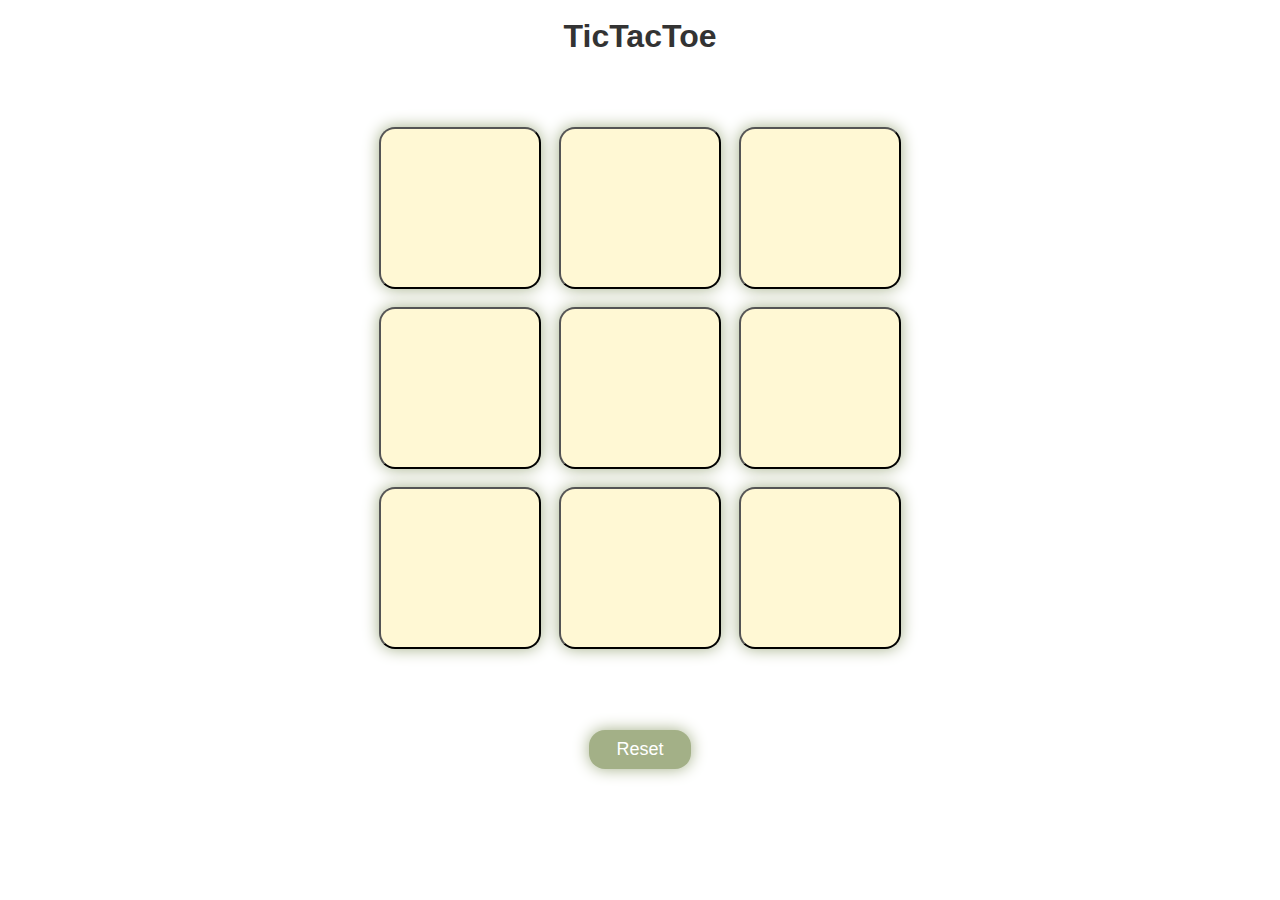
<file: projects/tictactoe/index.html>
<!DOCTYPE html>
<html lang="en">

<head>
    <meta charset="UTF-8">
    <meta name="viewport" content="width=device-width, initial-scale=1.0">
    <title>TikTacToe</title>
    <link rel="shortcut icon" href="assets/favicon.png" type="image/x-icon">
    <link rel="stylesheet" href="style.css">
</head>

<body>
    <main>
        <h1>TicTacToe</h1>
        <div class="container">
            <div class="game">
                <button class="box"></button>
                <button class="box"></button>
                <button class="box"></button>
                <button class="box"></button>
                <button class="box"></button>
                <button class="box"></button>
                <button class="box"></button>
                <button class="box"></button>
                <button class="box"></button>
            </div>
        </div>
        <button id="resetBtn">Reset</button>
        <div class="declare">
            <h3 class="declareTxt"></h3>
        </div>
    </main>
    <script src="app.js"></script>
</body>

</html>
</file>
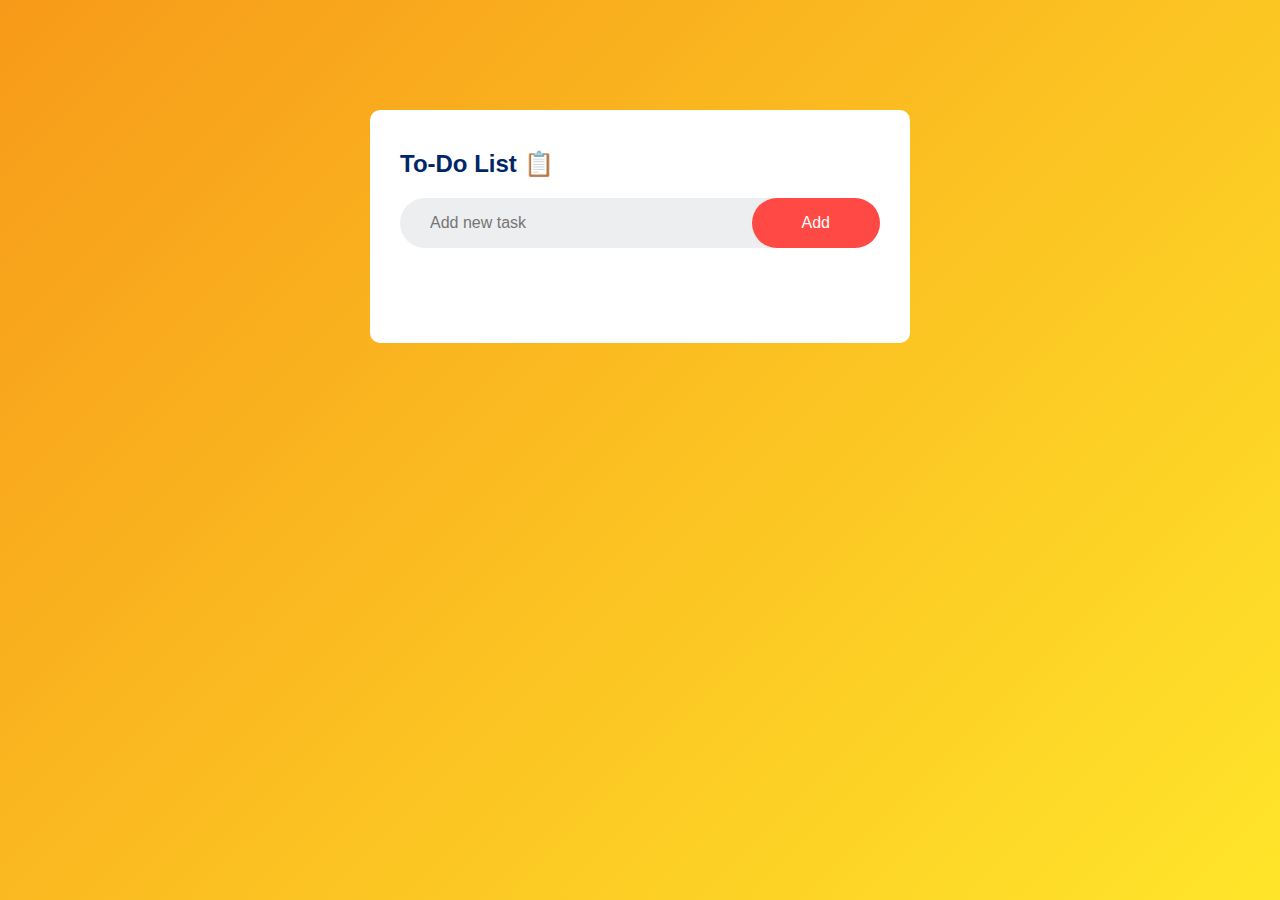
<file: projects/todoApp/index.html>
<!DOCTYPE html>
<html lang="en">
<head>
    <meta charset="UTF-8">
    <meta name="viewport" content="width=device-width, initial-scale=1.0">
    <title>ToDoApp</title>
    <link rel="stylesheet" href="style.css">
</head>
<body>
    <div class="container">
        <div class="todoApp">
            <h2 class="title">To-Do List 📋</h2>
            <div class="row">
                <input type="text" name="inputBox" id="inputBox" placeholder="Add new task">
                <button id="btnAdd" >Add</button>
            </div>
            <ul id="listContainer">
                <!-- <li class="checked">Task1</li>
                <li>Task2</li>
                <li>Task3</li>
                <li>Task4</li> -->
            </ul>
        </div>
    </div>

    <script src="script.js"></script>
</body>
</html>
</file>
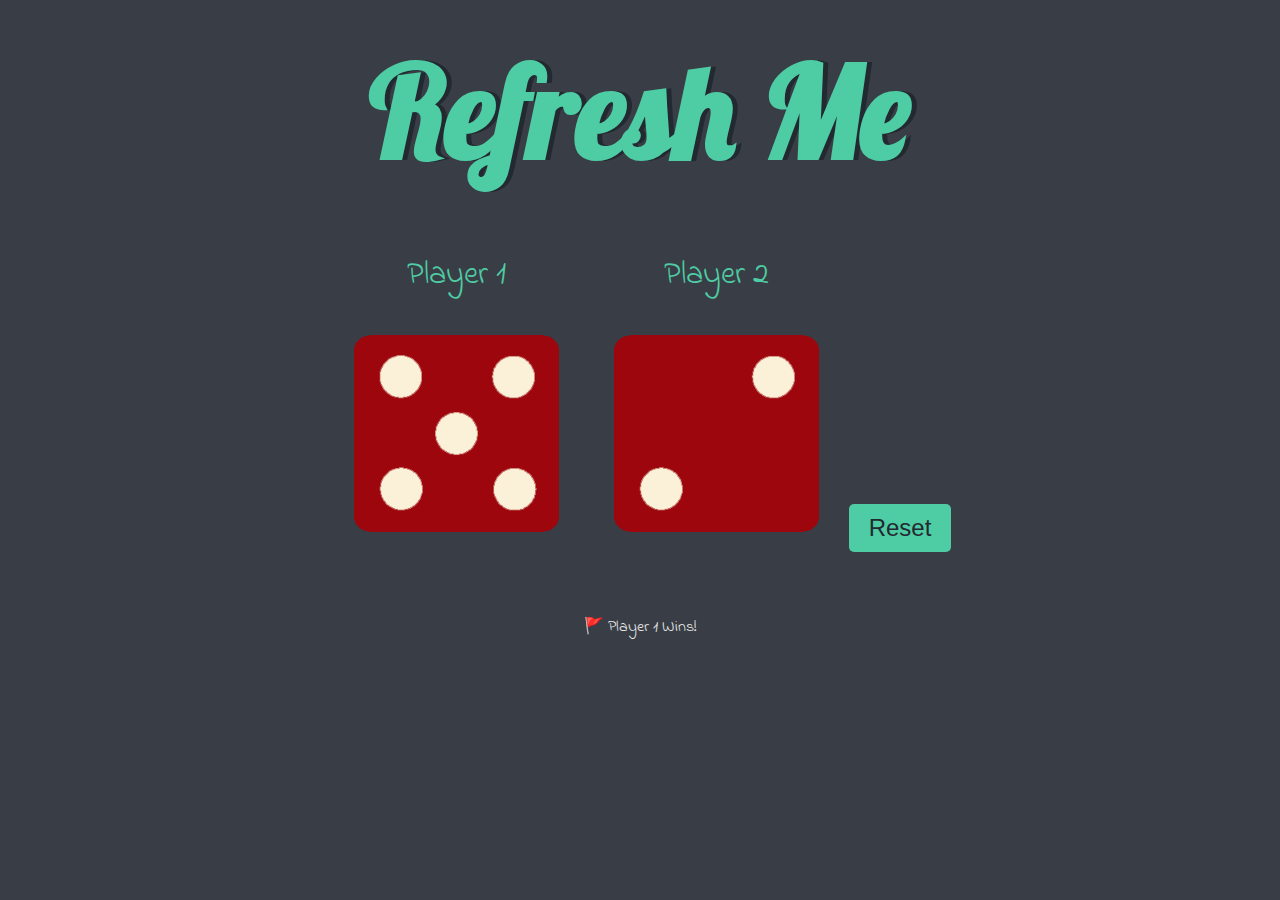
<file: projects/diceGame/002 Dicee-Challenge-Starting-Files/Dicee Challenge - Starting Files/dicee.html>
<!DOCTYPE html>
<html lang="en" dir="ltr">

<head>
  <meta charset="utf-8">
  <title>Dicee</title>
  <link rel="stylesheet" href="styles.css">
  <link href="https://fonts.googleapis.com/css?family=Indie+Flower|Lobster" rel="stylesheet">

</head>

<body>

  <div class="container">
    <h1>Refresh Me</h1>

    <div class="dice">
      <p>Player 1</p>
      <img class="img1" src="images/dice6.png">
    </div>

    <div class="dice">
      <p>Player 2</p>
      <img class="img2" src="images/dice6.png">
    </div>

    <button class="reset">Reset</button>
  </div>
  <footer>
    Khel Shuru Kiya Jaye!
  </footer>
  <script src="app.js"></script>
</body>


</html>
</file>
<file: projects/tictactoe/style.css>
*{
    margin: 0;
    padding: 0;
    box-sizing: border-box;
}

h1{
    margin-top: 2vmin;
    margin-bottom: 2vmin;
    font-family: 'Segoe UI', Tahoma, Geneva, Verdana, sans-serif;
    color: #333333;
}
body{
    /* background-color: #FFF8D4; */
    text-align: center;

}

.container{
    height: 70vh;
    /* background-color: red; */
    justify-content: center;
    align-items: center;
    display: flex;
}

.game{
    height : 60vmin;
    width: 60vmin;
    /* background-color: green; */
    margin: auto;
    display: grid;
    grid-template-columns: repeat(3, 1fr);
    grid-template-rows: repeat(3, 1fr);
    gap: 2vmin;
    padding: 1vmin;
}

.box{
    height: 18vmin;
    width: 18vmin;
    /* background-color: white; */
    background-color: #FFF8D4;

    border-radius: 1rem;
    box-shadow: 0 0 1rem rgba(163, 175, 135, 1);
    font-size: 12vmin;
    color: #A3B087;
}

#resetBtn{
    margin-top: 3vmin;
    padding: 1vmin 3vmin;
    font-size: 2vmin;
    border: none;
    border-radius: 1rem;
    background-color: #A3B087;
    color: white;
    cursor: pointer;
    box-shadow: 0 0 1rem rgba(163, 175, 135, 1);
}
</file>
<file: projects/todoApp/style.css>
* {
    margin: 0;
    padding: 0;
    box-sizing: border-box;
    font-family: 'Poppins', sans-serif;
}

.container {
    width: 100%;
    min-height: 100vh;
    background: linear-gradient(135deg, #F79A19, #FFE52A);
    padding: 10px;

}

.todoApp {
    width: 100%;
    max-width: 540px;
    /* background-color: blanchedalmond; */
    background: #fff;
    margin: 100px auto 20px;
    padding: 40px 30px 70px;
    border-radius: 10px;
}

.todoApp h2 {
    color: #002765;
    display: flex;
    align-items: center;
    margin-bottom: 20px;
}

.row{
    background-color: red;
    display: flex;
    align-items: center;
    justify-content: space-between;
    background: #edeef0;
    border-radius: 30px;
    padding-left: 20px;
    margin-bottom: 25px;
}

input{
    flex: 1;
    border:none;
    outline: none;
    background: transparent;
    padding:10px;
    font-weight: 15px;
    font-size: 1rem;
}

button{
    border: none;
    outline: none;
    border-radius: 30px;
    padding:16px 50px;
    font-size: 16px;
    color: #fff;
    background-color: #ff4945;
    font-size: 16px;
    cursor:pointer;
}

 ul li{
    list-style: none;
    font-size: 17px;
    padding: 12px 8px 12px 50px;
    user-select: none;
    cursor: pointer;
    position: relative;
 }

 ul li::before{
    content: '';
    position:absolute;
    height: 28px;
    width: 28px;
    border-radius: 50%;
    background-image: url(images/unchecked.png);
    background-size: cover;
    background-position: center;
    top:12px;
    left: 8px; 
 }

 ul li.checked{
    color: #555;
    text-decoration: line-through ;
 }

 ul li.checked::before{
    background-image: url(images/checked.png);
 }

 ul li span{
    position: absolute;
    right: 0;
    top: 5px ;
    width: 40px;
    height: 40px;
    font-size: 22px;
    color: #555;
    line-height: 40px;
    text-align: center;
 }

 ul li span:hover{
    background: #edeef0;
    /* margin-right: 5px ; */
    border-radius: 50%;

    
 }
</file>
<file: projects/diceGame/002 Dicee-Challenge-Starting-Files/Dicee Challenge - Starting Files/styles.css>
.container {
  width: 70%;
  margin: auto;
  text-align: center;
}

.dice {
  text-align: center;
  display: inline-block;

}

body {
  background-color: #393E46;
}

h1 {
  margin: 30px;
  font-family: 'Lobster', cursive;
  text-shadow: 5px 0 #232931;
  font-size: 8rem;
  color: #4ECCA3;
}

p {
  font-size: 2rem;
  color: #4ECCA3;
  font-family: 'Indie Flower', cursive;
}

img {
  width: 80%;
}

footer {
  margin-top: 5%;
  color: #EEEEEE;
  text-align: center;
  font-family: 'Indie Flower', cursive;

}
.reset{
  margin-top: 20px;
  padding: 10px 20px;
  font-size: 1.5rem;
  background-color: #4ECCA3;
  color: #232931;
  border: none;
  border-radius: 5px;
  cursor: pointer;
}
</file>
